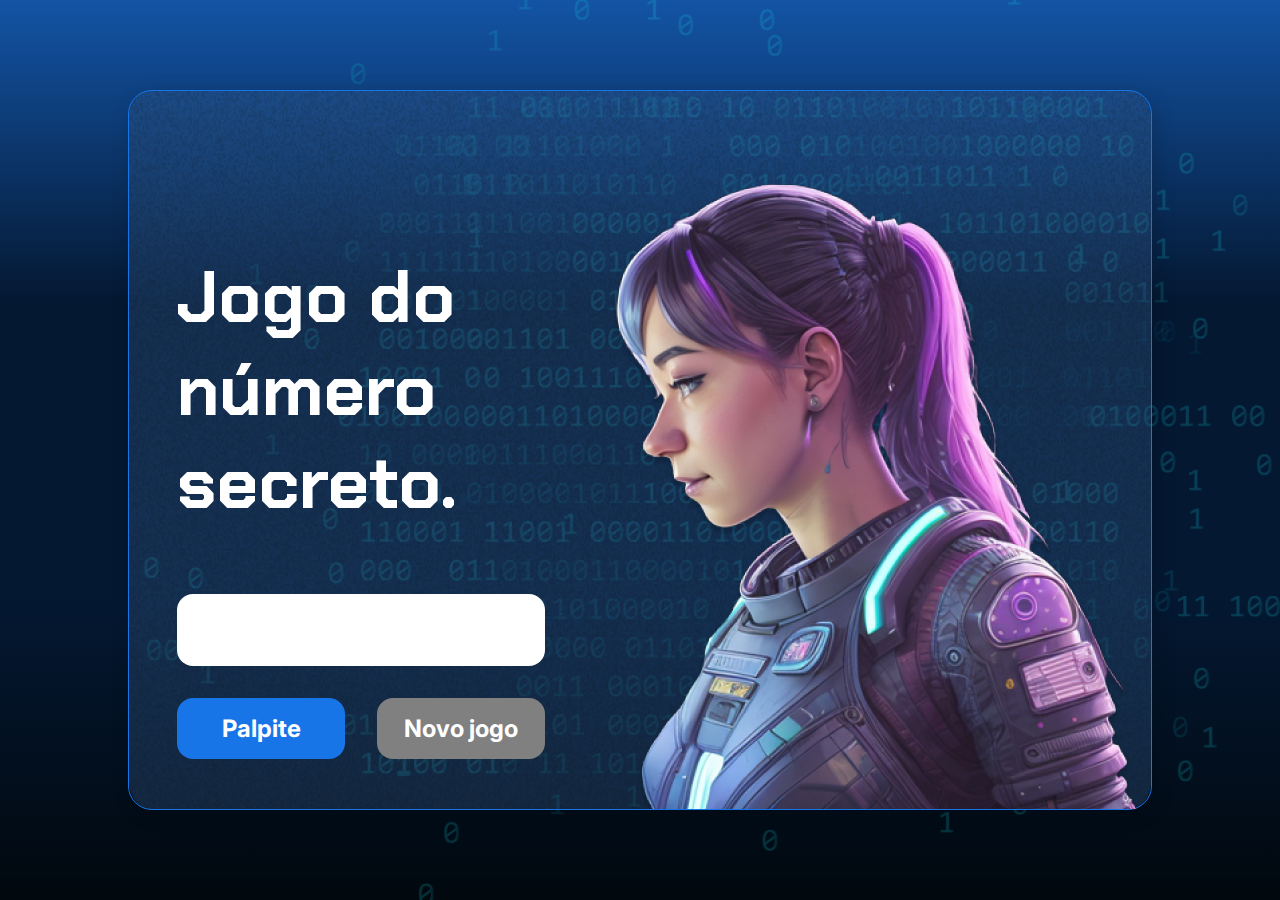
<file: js-curso-2-aula1/index.html>
<!DOCTYPE html>
<html lang="pt-br">

<head>
    <meta charset="UTF-8">
    <meta name="viewport" content="width=device-width, initial-scale=1.0">
    <script src="https://code.responsivevoice.org/responsivevoice.js"></script>
    <link rel="preconnect" href="https://fonts.googleapis.com">
    <link rel="preconnect" href="https://fonts.gstatic.com" crossorigin>
    <link href="https://fonts.googleapis.com/css2?family=Chakra+Petch:wght@700&family=Inter:wght@400;700&display=swap"
        rel="stylesheet">
    <link rel="stylesheet" href="style.css">
    <title>JS Game</title>
</head>

<body>

    <div class="container">
        <div class="container__conteudo">
            <div class="container__informacoes">
                <div class="container__texto">
                    <h1></h1>
                    <p class="texto__paragrafo"></p>
                </div>
                <input type="number" min="1" max="10" class="container__input">
                <div class="palpite container__botoes">
                    <button onclick="verificarpalpite()" class="container__botao">Palpite</button>
                    <button onclick="novoJogo()" id="reiniciar" class="container__botao" disabled>Novo jogo</button>
                </div>
            </div>
            <img src="./img/ia.png" alt="Uma pessoa olhando para a esquerda" class="container__imagem-pessoa" />
        </div>
    </div>




    <script src="app.js" defer></script>
</body>

</html>
</file>
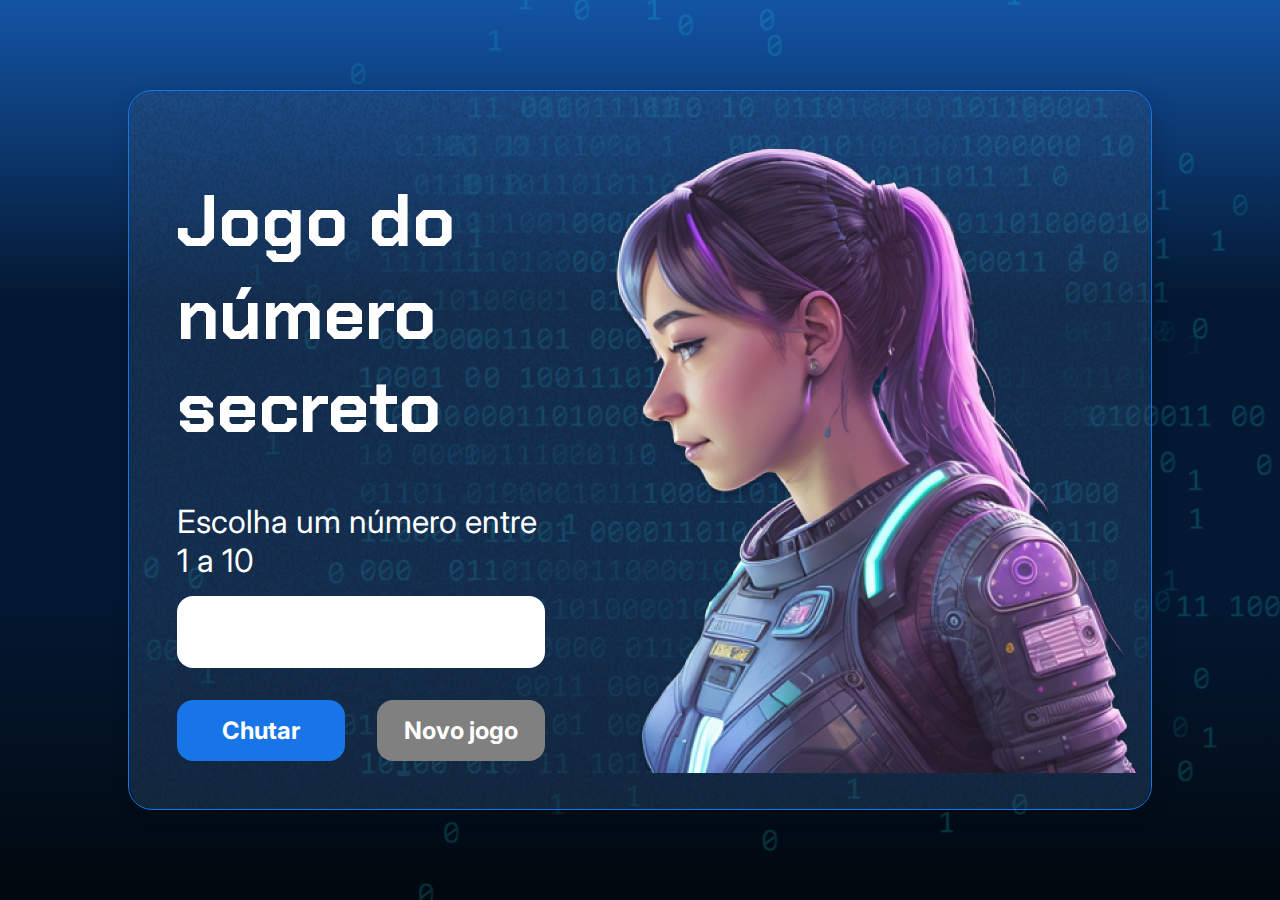
<file: 3386-git-github-projeto_inicial/3386-git-github-projeto_inicial/index.html>
<!DOCTYPE html>
<html lang="pt-br">

<head>
    <meta charset="UTF-8">
    <meta name="viewport" content="width=device-width, initial-scale=1.0">
    <script src="https://code.responsivevoice.org/responsivevoice.js"></script>
    <link rel="preconnect" href="https://fonts.googleapis.com">
    <link rel="preconnect" href="https://fonts.gstatic.com" crossorigin>
    <link href="https://fonts.googleapis.com/css2?family=Chakra+Petch:wght@700&family=Inter:wght@400;700&display=swap"
        rel="stylesheet">
    <link rel="stylesheet" href="style.css">
    <title>JS Game</title>
</head>

<body>

    <div class="container">
        <div class="container__conteudo">
            <div class="container__informacoes">
                <div class="container__texto">
                    <h1>Adivinhe o <span class="container__texto-azul">numero secreto</span></h1>
                    <p class="texto__paragrafo">Escolha um número entre 1 a 10</p>
                </div>
                <input type="number" min="1" max="10" class="container__input">
                <div class="chute container__botoes">
                    <button onclick="verificarChute()" class="container__botao">Chutar</button>
                    <button onclick="reiniciarJogo()" id="reiniciar" class="container__botao" disabled>Novo jogo</button>
                </div>
            </div>
            <img src="./img/ia.png" alt="Uma pessoa olhando para a esquerda" class="container__imagem-pessoa" />
        </div>
    </div>




    <script src="app.js" defer></script>
</body>

</html>
</file>
<file: js-curso-2-aula1/style.css>
* {
    box-sizing: border-box;
    margin: 0;
    padding: 0;
    color: white;
}

body {
    background: linear-gradient(#1354A5 0%, #041832 33.33%, #041832 66.67%, #01080E 100%);
    height: 100vh;
    display: flex;
    align-items: center;
    justify-content: center;
}


body::before {
    background-image: url("img/code.png");
    background-repeat: no-repeat;
    background-position: right;
    content: "";
    display: block;
    position: absolute;
    width: 100%;
    height: 100%;
    opacity: 0.4;
}

.container {
    width: 80%;
    height: 80%;
    display: flex;
    align-items: center;
    justify-content: space-between;
    border-radius: 24px;
    border: 1px solid #1875E8;
    box-shadow: 4px 4px 20px 0px rgba(1, 8, 14, 0.15);
    background-image: url("img/Ruido.png");
    background-size: 100% 100%;
    position: relative;
}


.container__conteudo {
    display: flex;
    align-items: center;
    position: absolute;
    bottom: 0;
}

.container__informacoes {
    flex: 1;
    padding: 3rem;
}

.container__botao {
    border-radius: 16px;
    background: #1875E8;
    padding: 16px 24px;
    width: 100%;
    font-size: 24px;
    font-weight: 700;
    border: none;
    margin-top: 2rem;
}

.container__texto {
    margin: 16px 0 16px 0;
}

.container__texto-azul {
    color: #1875E8;
}

.container__input {
    width: 100%;
    height: 72px;
    border-radius: 16px;
    background-color: #FFF;
    border: none;
    color: #1875E8;
    padding: 2rem;
    font-size: 24px;
    font-weight: 700;
    font-family: 'Inter', sans-serif;
}

.container__botoes {
    display: flex;
    gap: 2em;
}

h1 {
    font-family: 'Chakra Petch', sans-serif;
    font-size: 72px;
    padding-bottom: 3rem;
}

p,
button {
    font-family: 'Inter', sans-serif;
}

.texto__paragrafo {
    font-size: 32px;
    font-weight: 400;
}

button:disabled {
    background-color: gray;
}

@media screen and (max-width: 1250px) {

    h1 {
        font-size: 50px;
    }

    .container__botao {
        font-size: 16px;
    }


    .texto__paragrafo {
        font-size: 24px;
    }

    .container__imagem-pessoa {
        display: none;
    }

    .container__conteudo {
        display: block;
        position: inherit;
    }

    .container__informacoes {
        padding: 1rem
    }
}
</file>
<file: 3386-git-github-projeto_inicial/3386-git-github-projeto_inicial/style.css>
* {
    box-sizing: border-box;
    margin: 0;
    padding: 0;
    color: white;
}

body {
    background: linear-gradient(#1354A5 0%, #041832 33.33%, #041832 66.67%, #01080E 100%);
    height: 100vh;
    display: flex;
    align-items: center;
    justify-content: center;
}


body::before {
    background-image: url("img/code.png");
    background-repeat: no-repeat;
    background-position: right;
    content: "";
    display: block;
    position: absolute;
    width: 100%;
    height: 100%;
    opacity: 0.4;
}

.container {
    width: 80%;
    height: 80%;
    display: flex;
    align-items: center;
    justify-content: space-between;
    border-radius: 24px;
    border: 1px solid #1875E8;
    box-shadow: 4px 4px 20px 0px rgba(1, 8, 14, 0.15);
    background-image: url("img/Ruido.png");
    background-size: 100% 100%;
    position: relative;
}


.container__conteudo {
    display: flex;
    align-items: center;
    position: absolute;
    bottom: 0;
}

.container__informacoes {
    flex: 1;
    padding: 3rem;
}

.container__botao {
    border-radius: 16px;
    background: #1875E8;
    padding: 16px 24px;
    width: 100%;
    font-size: 24px;
    font-weight: 700;
    border: none;
    margin-top: 2rem;
}

.container__texto {
    margin: 16px 0 16px 0;
}

.container__texto-azul {
    color: #1875E8;
}

.container__input {
    width: 100%;
    height: 72px;
    border-radius: 16px;
    background-color: #FFF;
    border: none;
    color: #1875E8;
    padding: 2rem;
    font-size: 24px;
    font-weight: 700;
    font-family: 'Inter', sans-serif;
}

.container__botoes {
    display: flex;
    gap: 2em;
}

h1 {
    font-family: 'Chakra Petch', sans-serif;
    font-size: 72px;
    padding-bottom: 3rem;
}

p,
button {
    font-family: 'Inter', sans-serif;
}

.texto__paragrafo {
    font-size: 32px;
    font-weight: 400;
}

button:disabled {
    background-color: gray;
}

@media screen and (max-width: 1250px) {

    h1 {
        font-size: 50px;
    }

    .container__botao {
        font-size: 16px;
    }


    .texto__paragrafo {
        font-size: 24px;
    }

    .container__imagem-pessoa {
        display: none;
    }

    .container__conteudo {
        display: block;
        position: inherit;
    }

    .container__informacoes {
        padding: 1rem
    }
}
</file>
